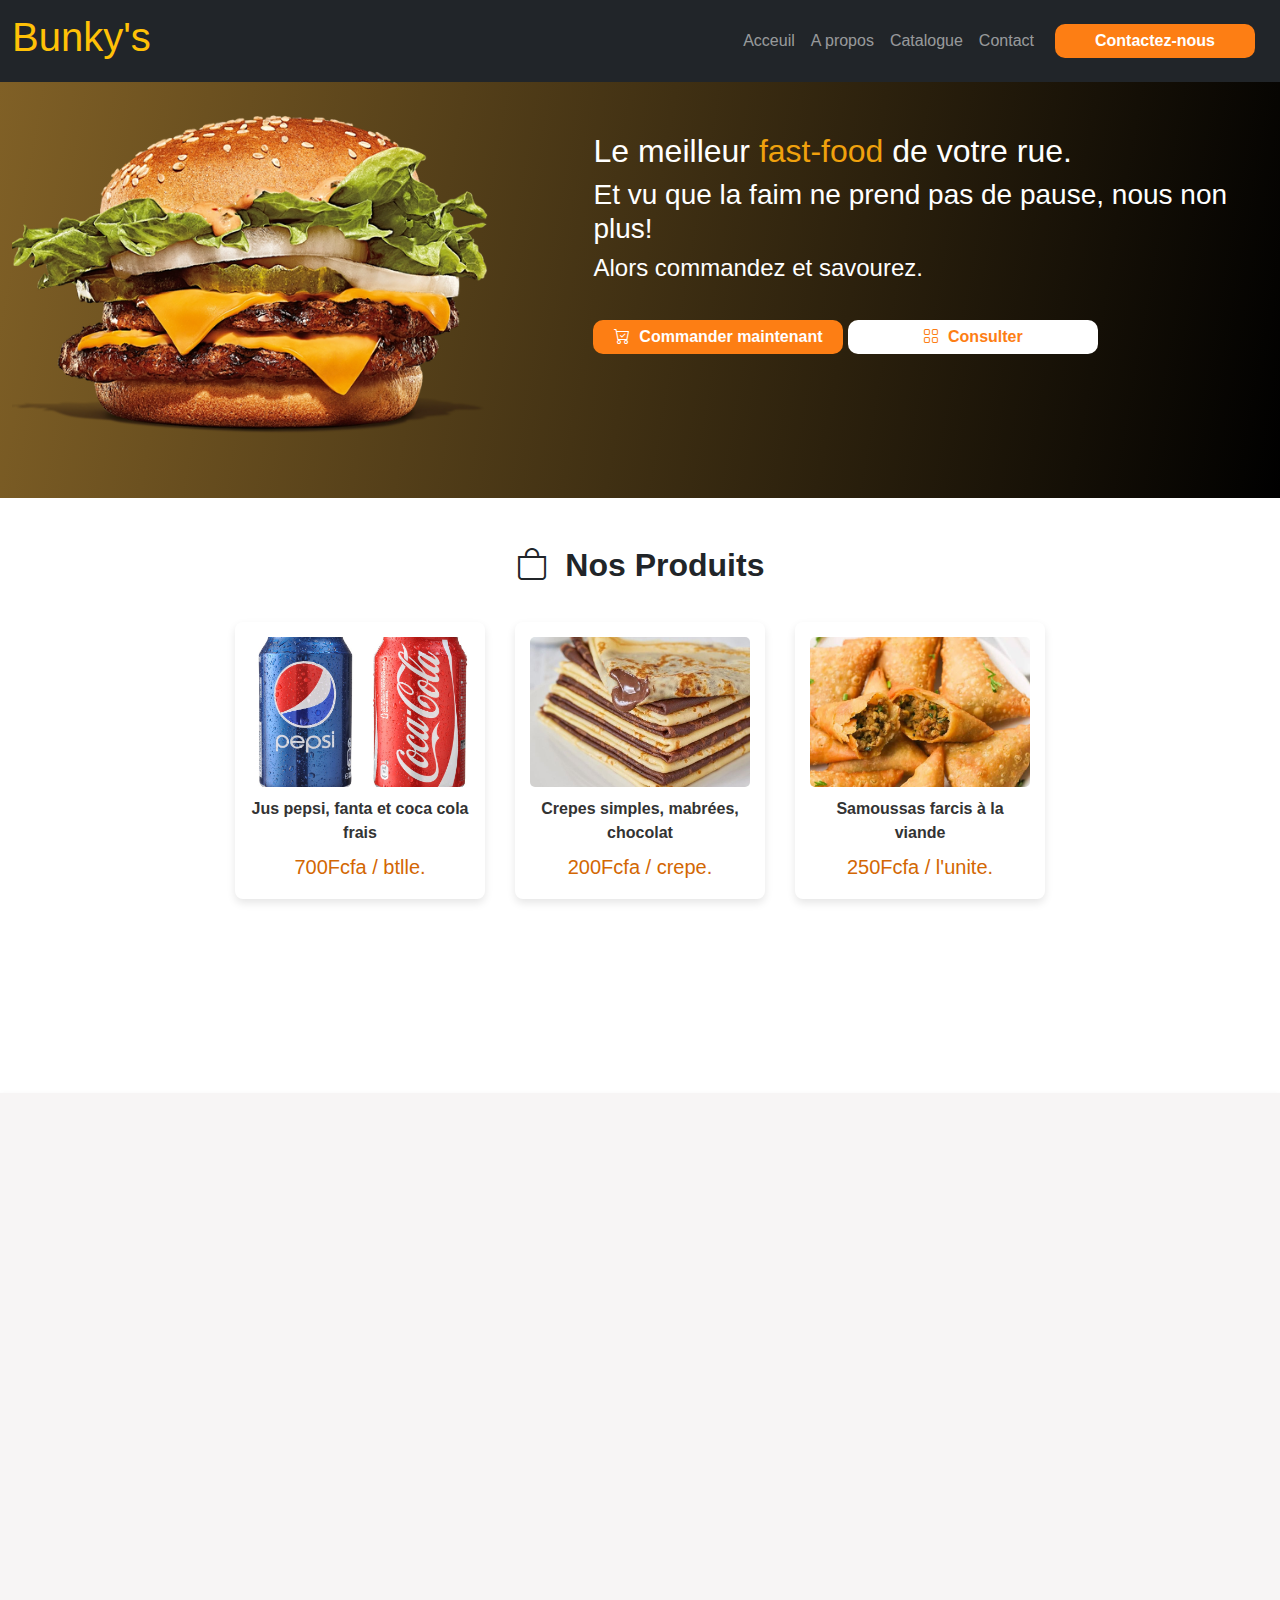
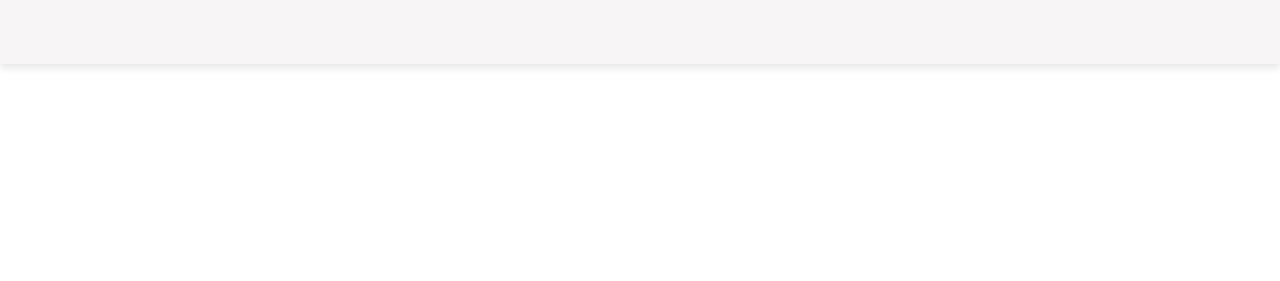
<file: index.html>
<!DOCTYPE html>
<html lang="fr">
<head>
    <meta charset="UTF-8">
    <meta name="viewport" content="width=device-width, initial-scale=1.0">
    <link rel="stylesheet" href="https://cdnjs.cloudflare.com/ajax/libs/font-awesome/6.7.2/css/all.min.css">
    <link rel="stylesheet" href="style.css">
    <link href="https://cdn.jsdelivr.net/npm/bootstrap@5.3.3/dist/css/bootstrap.min.css" rel="stylesheet">
    <link rel="stylesheet" href="bootstrap/bootstrap.min.css">
    <link rel="stylesheet" href="bootstrap/bootstrap-icons/bootstrap-icons.css">
    <title>Fast-foods</title>
</head>
<body>
    <div id="back_ground">
        <!--barre naviguante-->
        <header>
            <nav class="navbar navbar-expand-sm bg-dark navbar-dark">
                <div class="container-fluid">
                    <a class="navbar-brand" href="#">
                        <h1 class="text-warning">Bunky's</h1>
                    </a>
                            
                    <button class="navbar-toggler" type="button" data-bs-toggle="collapse" data-bs-target="#collapsibleNavbar">
                        <span class="navbar-toggler-icon"></span>
                    </button>

                    <div class="collapse navbar-collapse justify-content-end" id="collapsibleNavbar">
                        <ul class="navbar-nav bar-nav">
                            <li class="nav-item"><a href="index.html" class="nav-link custom-nav-links">Acceuil</a></li>
                            <li class="nav-item"><a href="#about" class="nav-link custom-nav-links">A propos</a></li>
                            <li class="nav-item"><a href="index1.html" class="nav-link custom-nav-links">Catalogue</a></li>
                            <li class="nav-item"><a href="index2.html" class="nav-link custom-nav-links">Contact</a></li>
                        </ul>
                        <div class="btn">
                            <a href="index2.html"><button type="button" class="button">Contactez-nous</button></a>
                        </div>
                    </div>
                </div>
            </nav>
        </header>  
    </div>  

    <!-- section banner -->
    <section>
        <div class="banner container-fluid">
            <div class="img reveal"><img src="images/burger1.png" alt="burger accroche" width="500px" class="img-fluid"></div>
            <div class="desc reveal">
                <h2>Le meilleur <span style="color: #f0a10d">fast-food</span> de votre rue.</h3>
                <h3>Et vu que la faim ne prend pas de pause, nous non plus!</h2>
                <h4>Alors commandez et savourez.</h3>
                <div class="button">
                    <a href="index2.html"><button type="buttton" class="bouton1"><i class="bi bi-cart-check"></i>&nbsp; Commander maintenant</button></a>
                    <a href="index1.html" class="reveal"><button type="buttton" class="bouton2"><i class="bi bi-grid"></i>&nbsp; Consulter</button></a>
                </div>
            </div>
        </div>
    </section>

    <!-- section semi-produits -->

    <section class="container semi-gallery">
        <h2 class="mt-5 text-center reveal fw-bold"><i class="bi bi-bag"></i>&nbsp; Nos Produits</h2>
        <div class="gallery-container">
            <div class="gallery-item reveal">
                <img src="images/boissons cola.jpg" alt="boissons cola">
                <p>Jus pepsi, fanta et coca cola frais</p>
                <h5>700Fcfa / btlle.</h5>
            </div>

            <div class="gallery-item reveal">
                <img src="images/crepes.jpg" alt="crepes">
                <p>Crepes simples, mabrées, chocolat</p>
                <h5>200Fcfa / crepe.</h5>
            </div>

            <div class="gallery-item reveal">
                <img src="images/Samoussas.jpg" alt="samoussas">
                <p>Samoussas farcis à la viande</p>
                <h5>250Fcfa / l'unite.</h5>
            </div>
        </div>

        <div class="text-center reveal"><a href="index1.html" class=""><button type="button"><i class="bi bi-grid"></i>&nbsp; Voir le menu complet</button></a></div>
    </section>

    <!-- section about -->

    <section class="container-fluid propos ml-5" id="about">
         <h2 class="mt-5 reveal fw-bold"><i class="bi bi-info-circle"></i>&nbsp; A propos</h2>
        <div class="about">
            <div class="about-text">
                <p class="reveal">
                    Fondé par <span style="color: rgb(240, 161, 13)">Suika Horikita</span>, Bunky's 
                    est avant tout une histoire de passion: celle des burgers généreux, des frites dorées et des moments
                    simples qui reunissent.
                </p>
                <p class="reveal">
                    Bien plus qu'un simple fast-food, <span style="color: rgb(240, 161, 13)"> Bunky's</span>
                    est une experience. Notre mission? Vous offrir un fast-food tel qu'on l'aime: gourmand,
                    frais et fait avec passion.
                </p>
                <a href="index2.html" class="reveal"><button type="button" class="fw-bold"><i class="bi bi-telephone"></i>&nbsp; Contactez-nous</button></a>
            </div>
            <div>
                <img src="images/logo-resto.png" alt="image" width="200px" class="reveal">

            </div>
        </div>
    </section>

    <!-- footer -->

    <footer class="reveal">
        
        <div class="text-center reveal">
            <h4>Suivez nous:</h4>
            <div class="text-center">
                <div class="social-links">
                    <p><i class="bi bi-whatsapp"></i></p>
                    <p><i class="bi bi-facebook"></i></p>
                    <p><i class="bi bi-instagram"></i></p>
                </div>
            </div>  
            <p>&copy; Copyright Bunky's - 2025, Tous droits reservés.</p> 
        </div>
    </footer>


    <script src="bootstrap/bootstrap.bundle.min.js"></script>
    <script src="main.js"></script>
</body>
</html>
</file>
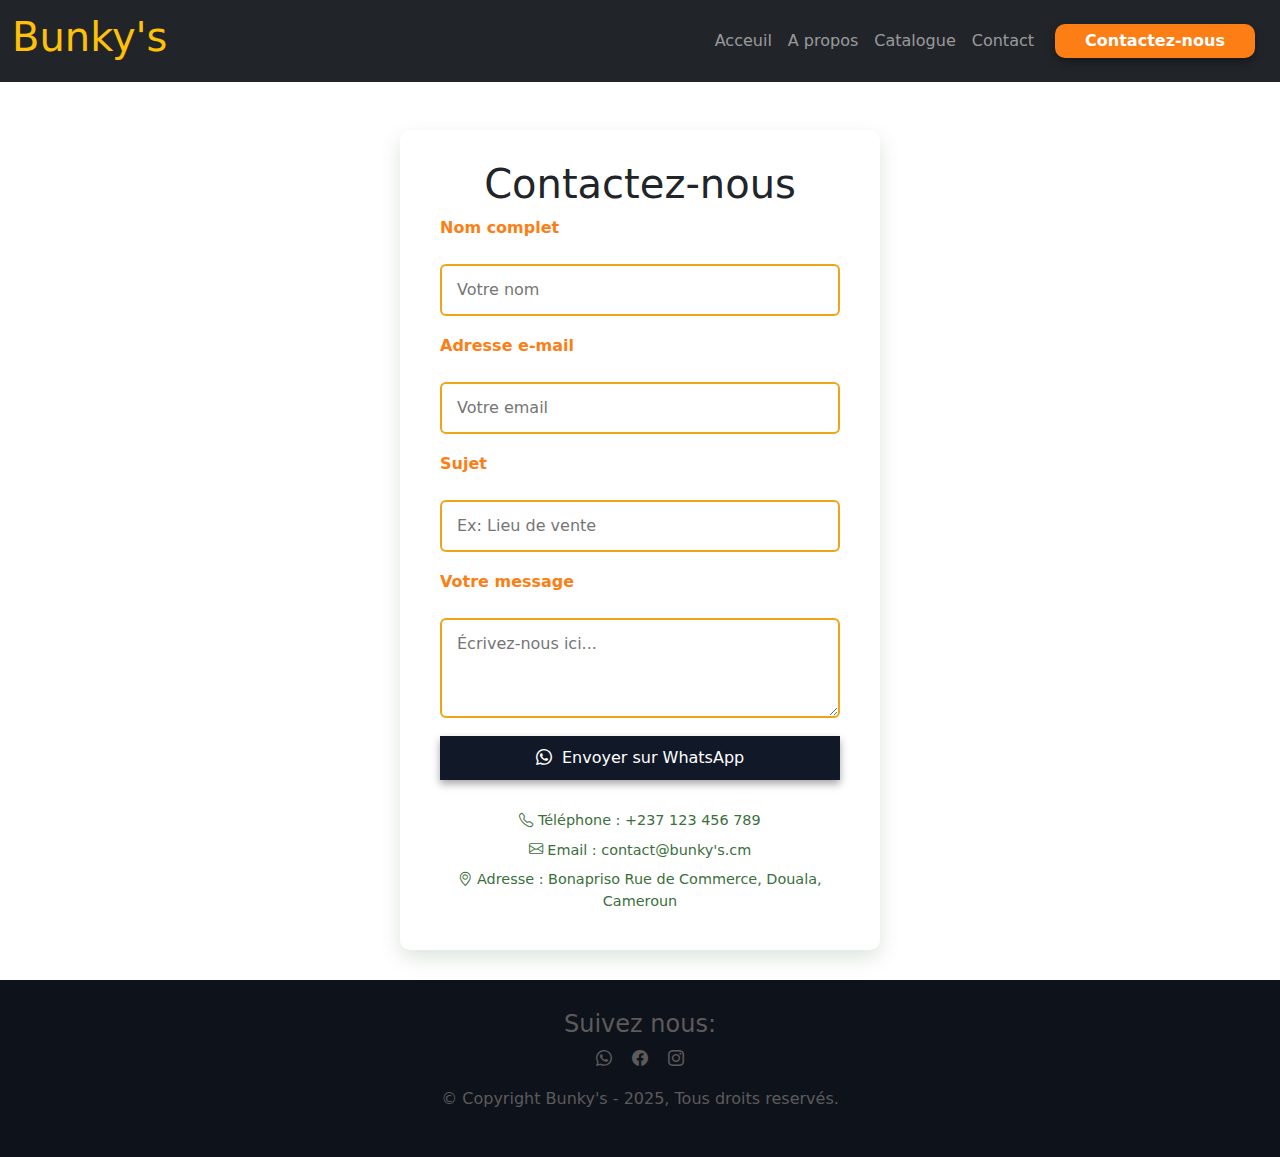
<file: index2.html>
<!DOCTYPE html>
<html lang="fr">
<head>
    <meta charset="UTF-8">
    <meta name="viewport" content="width=device-width, initial-scale=1.0">
    <link rel="stylesheet" href="https://cdnjs.cloudflare.com/ajax/libs/font-awesome/6.7.2/css/all.min.css">
    <link rel="stylesheet" href="style1.css">
    <link href="https://cdn.jsdelivr.net/npm/bootstrap@5.3.3/dist/css/bootstrap.min.css" rel="stylesheet">
    <script src="https://cdn.jsdelivr.net/npm/bootstrap@5.3.3/dist/js/bootstrap.bundle.min.js"></script>
    <link rel="stylesheet" href="bootstrap/bootstrap-icons/bootstrap-icons.css">
    <link rel="stylesheet" href="bootstrap/bootstrap.min.css">
    <title>Formulaire</title>
</head>
<body>
    <header>
        <nav class="navbar navbar-expand-sm bg-dark navbar-dark">
            <div class="container-fluid">
                <a class="navbar-brand" href="#">
                    <h1 class="text-warning">Bunky's</h1>
                </a>
                            
                <button class="navbar-toggler" type="button" data-bs-toggle="collapse" data-bs-target="#collapsibleNavbar">
                    <span class="navbar-toggler-icon"></span>
                </button>

                <div class="collapse navbar-collapse justify-content-end" id="collapsibleNavbar">
                    <ul class="navbar-nav bar-nav">
                        <li class="nav-item"><a href="index.html" class="nav-link">Acceuil</a></li>
                        <li class="nav-item"><a href="index.html#about" class="nav-link">A propos</a></li>
                        <li class="nav-item"><a href="index1.html" class="nav-link">Catalogue</a></li>
                        <li class="nav-item"><a href="index2.html" class="nav-link">Contact</a></li>
                    </ul>
                    <div class="btn">
                        <a href="index2.html"><button type="button" class="button">Contactez-nous</button></a>
                    </div>
                </div>
            </div>
        </nav>
    </header>  

    <div class="form" id="contactForm">
        <div class="contact-container mt-5 reveal">
            <h1>Contactez-nous</h1>
            <form action="#" method="post">
                <label for="name">Nom complet</label>
                <input type="text" id="name" name="name" placeholder="Votre nom" required />

                <label for="email">Adresse e-mail</label>
                <input type="email" id="email" name="email" placeholder="Votre email" required />

                 <label for="email">Sujet</label>
                <input type="text" id="sujet" name="sujet" placeholder="Ex: Lieu de vente" required />

                <label for="message">Votre message</label>
                <textarea id="message" name="message" placeholder="Écrivez-nous ici..." required></textarea>

                <button type="submit"><i class="bi bi-whatsapp"></i>&nbsp; Envoyer sur WhatsApp</button>
            </form>
            <div class="contact-info">
                <p><i class="bi bi-telephone"></i> Téléphone : +237 123 456 789</p>
                <p><i class="bi bi-envelope"></i> Email : contact@bunky's.cm</p>
                <p><i class="bi bi-geo-alt"></i> Adresse : Bonapriso Rue de Commerce, Douala, Cameroun</p>
            </div>
        </div>
    </div>

    <footer>
        
        <div class="text-center">
            <h4>Suivez nous:</h4>
            <div class="text-center">
                <div class="social-links">
                    <p><i class="bi bi-whatsapp"></i></p>
                    <p><i class="bi bi-facebook"></i></p>
                    <p><i class="bi bi-instagram"></i></p>
                </div>
            </div>  
            <p>&copy; Copyright Bunky's - 2025, Tous droits reservés.</p> 
        </div>
    </footer>


    <script src="bootstrap/bootstrap.bundle.min.js"></script>
    <script src="main.js"></script>
</body>
</html>
</file>
<file: style.css>
* {
  margin: 0;
  padding: 0;
  box-sizing: border-box;
  font-family: sans-serif;
}
.btn button{
  border: none;
  font-weight: bold;
  width: 200px;
  background-color: var(--bs-orange);
  padding: 5px 10px;
  border-radius: 10px;
  color: white;
}
.btn button:hover {
  border: 2px solid white;
  background-color: transparent;
  cursor: pointer;
  color: var(--bs-orange);
}

.banner {
  display: flex;
  gap: 100px;
  background: linear-gradient(100deg, #806026, #000000);
  color: white;
  padding: 0px 20px 40px 20px;
}

.banner h2 {
  margin-top: 50px;
}
.banner .button .bouton1{
  border: none;
  font-weight: bold;
  width: 250px;
  margin-top: 30px;
  background-color: var(--bs-orange);
  padding: 5px 10px;
  border-radius: 10px;
  color: white;
}
.banner .button .bouton1:hover {
  border: 2px solid white;
  background-color: transparent;
  cursor: pointer;
  color: var(--bs-orange);
}

.banner .button .bouton2 {
  border: none;
  background-color: white;
  cursor: pointer;
  color: var(--bs-orange);
  font-weight: bold;
  width: 250px;
  margin-top: 30px;
  padding: 5px 10px;
  border-radius: 10px;
}
.banner .button .bouton2:hover{
  border: 2px solid orange;
  font-weight: bold;
  background-color: transparent;
  color: white;
}

.semi-gallery button {
  border: none;
  font-weight: bold;
  width: 250px;
  margin-top: 30px;
  background-color: var(--bs-orange);
  padding: 5px 10px;
  border-radius: 10px;
  box-shadow: 0 4px 8px #00000059;
}
.semi-gallery button:hover {
  border: 2px solid orange;
  background-color: transparent;
  cursor: pointer;
}
.gallery-container {
  display: flex;
  flex-wrap: wrap;
  justify-content: center;
  gap: 30px;
  padding: 30px 20px;
  max-width: 1200px;
  margin: 0 auto;
}

.gallery-item {
  background-color: white;
  border-radius: 8px;
  overflow: hidden;
  box-shadow: 0 4px 8px rgba(0, 0, 0, 0.1);
  width: 100%;
  max-width: 250px;
  text-align: center;
  padding: 15px;
  transition: transform 0.3s;
}

.gallery-item:hover {
  transform: translateY(-5px);
}

.gallery-item img {
  width: 100%;
  height: 150px;
  object-fit: cover;
  border-radius: 5px;
}

.gallery-item p {
  margin: 10px 0;
  font-weight: bold;
  color: #333;
}

.gallery-item h5 {
  color: #d36703ff;
  margin-bottom: 5px;
}

.propos {
  background-color: #f7f5f5;
  box-shadow: 0 4px 8px rgba(0, 0, 0, 0.1);
  margin-top: 100px;
  padding: 30px 20px 30px 0px;
}
.about {
  display: flex;
  gap: 200px;
  padding: 0px 20px 40px 20px;
  margin-top: 20px;
}
.about .about-text p {
  color: #111827;
  font-size: 25px;
  margin-top: 30px;
}
.about .about-text button {
  border: none;
  width: 250px;
  margin-top: 30px;
  background-color: var(--bs-orange);
  padding: 5px 10px;
  border-radius: 10px;
  box-shadow: 0 4px 8px #00000059;
}
.about .about-text button:hover {
  border: 2px solid orange;
  background-color: transparent;
  cursor: pointer;
}
footer{
    background-color: #0e121b;
    color: #5C5B5B;
    padding: 30px;
}
.social-links{
    display: flex;
    gap: 20px;
    align-item: center;
    justify-content: center;
}

/* Animation JS */

.reveal {
  opacity: 0;
  transform: translateY(40px);
  transition: 0.8s ease;
}
.reveal.visible{
  opacity: 1;
  transform: translateY(0);
}

/* responsive adjusments */

@media (max-width: 768px) {
  .banner {
    flex-direction: column-reverse;
    padding: 40px 20px 40px 20px;
  }
  .banner img {
    width: 300px;
  }
  .banner .desc {
    font-size: 15px;
    color: white;
  }
  .banner h2 {
    margin-top: 2px;
  }

  .about {
    display: flex;
    flex-direction: column-reverse;
    gap: 20px;
    padding: 0px 20px 40px 20px;
    margin-top: 20px;
  }
  .about .about-text p {
    font-size: 20px;
    margin-top: 30px;
  }
}
</file>
<file: style1.css>
* {
  margin: 0;
  padding: 0;
  box-sizing: border-box;
}
.btn button{
  border: none;
  font-weight: bold;
  width: 200px;
  background-color: var(--bs-orange);
  padding: 5px 10px;
  border-radius: 10px;
  color: white;
}
.btn button:hover {
  border: 2px solid white;
  background-color: transparent;
  cursor: pointer;
  color: var(--bs-orange);
}
.form {
  display: flex;
  align-item: center;
  justify-content: center;
}
.contact-container {
  background: white;
  max-width: 480px;
  width: 100%;
  border-radius: 10px;
  box-shadow: 0 8px 20px rgba(32, 78, 32, 0.15);
  padding: 30px 40px;
}

h1 {
  color: var(--bs-orange);
  margin-bottom: 20px;
  text-align: center;
  font-weight: 700;
  font-size: 2.2rem;
}

form {
  display: flex;
  flex-direction: column;
  gap: 18px;
}

label {
  font-weight: 600;
  margin-bottom: 6px;
  color: var(--bs-orange);
}

input[type="text"],
input[type="email"],
textarea {
  padding: 12px 15px;
  border: 2px solid #f0a519;
  border-radius: 6px;
  font-size: 1rem;
  transition: border-color 0.3s ease;
  resize: vertical;
}

input[type="text"]:focus,
input[type="email"]:focus,
textarea:focus {
  border-color: var(--bs-orange);
  outline: none;
}

textarea {
  min-height: 100px;
}

button {
  background-color: #111827;
  color: white;
  border: none;
  border-radius: 10px;
  padding: 10px;
  font-size: 1.1rem;
  font-weight: 500;
  cursor: pointer;
  transition: background-color 0.3s ease;
  margin-top: 10px;
  box-shadow: 0 4px 8px #00000059;
}

button:hover {
  background-color: transparent;
  border: 2px solid #111827;
  cursor: pointer;
  color: orange;
}

.contact-info {
  margin-top: 30px;
  font-size: 0.9rem;
  color: #3b6f3b;
  text-align: center;
}

.contact-info p {
  margin-bottom: 8px;
}
footer {
  background-color: #0e121b;
  color: #5c5b5b;
  padding: 30px;
  margin-top: 30px;
}
.social-links {
  display: flex;
  gap: 20px;
  align-item: center;
  justify-content: center;
}
/* Animation JS */

.reveal {
  opacity: 0;
  transform: translateY(40px);
  transition: 0.8s ease;
}
.reveal.visible{
  opacity: 1;
  transform: translateY(0);
}
</file>
